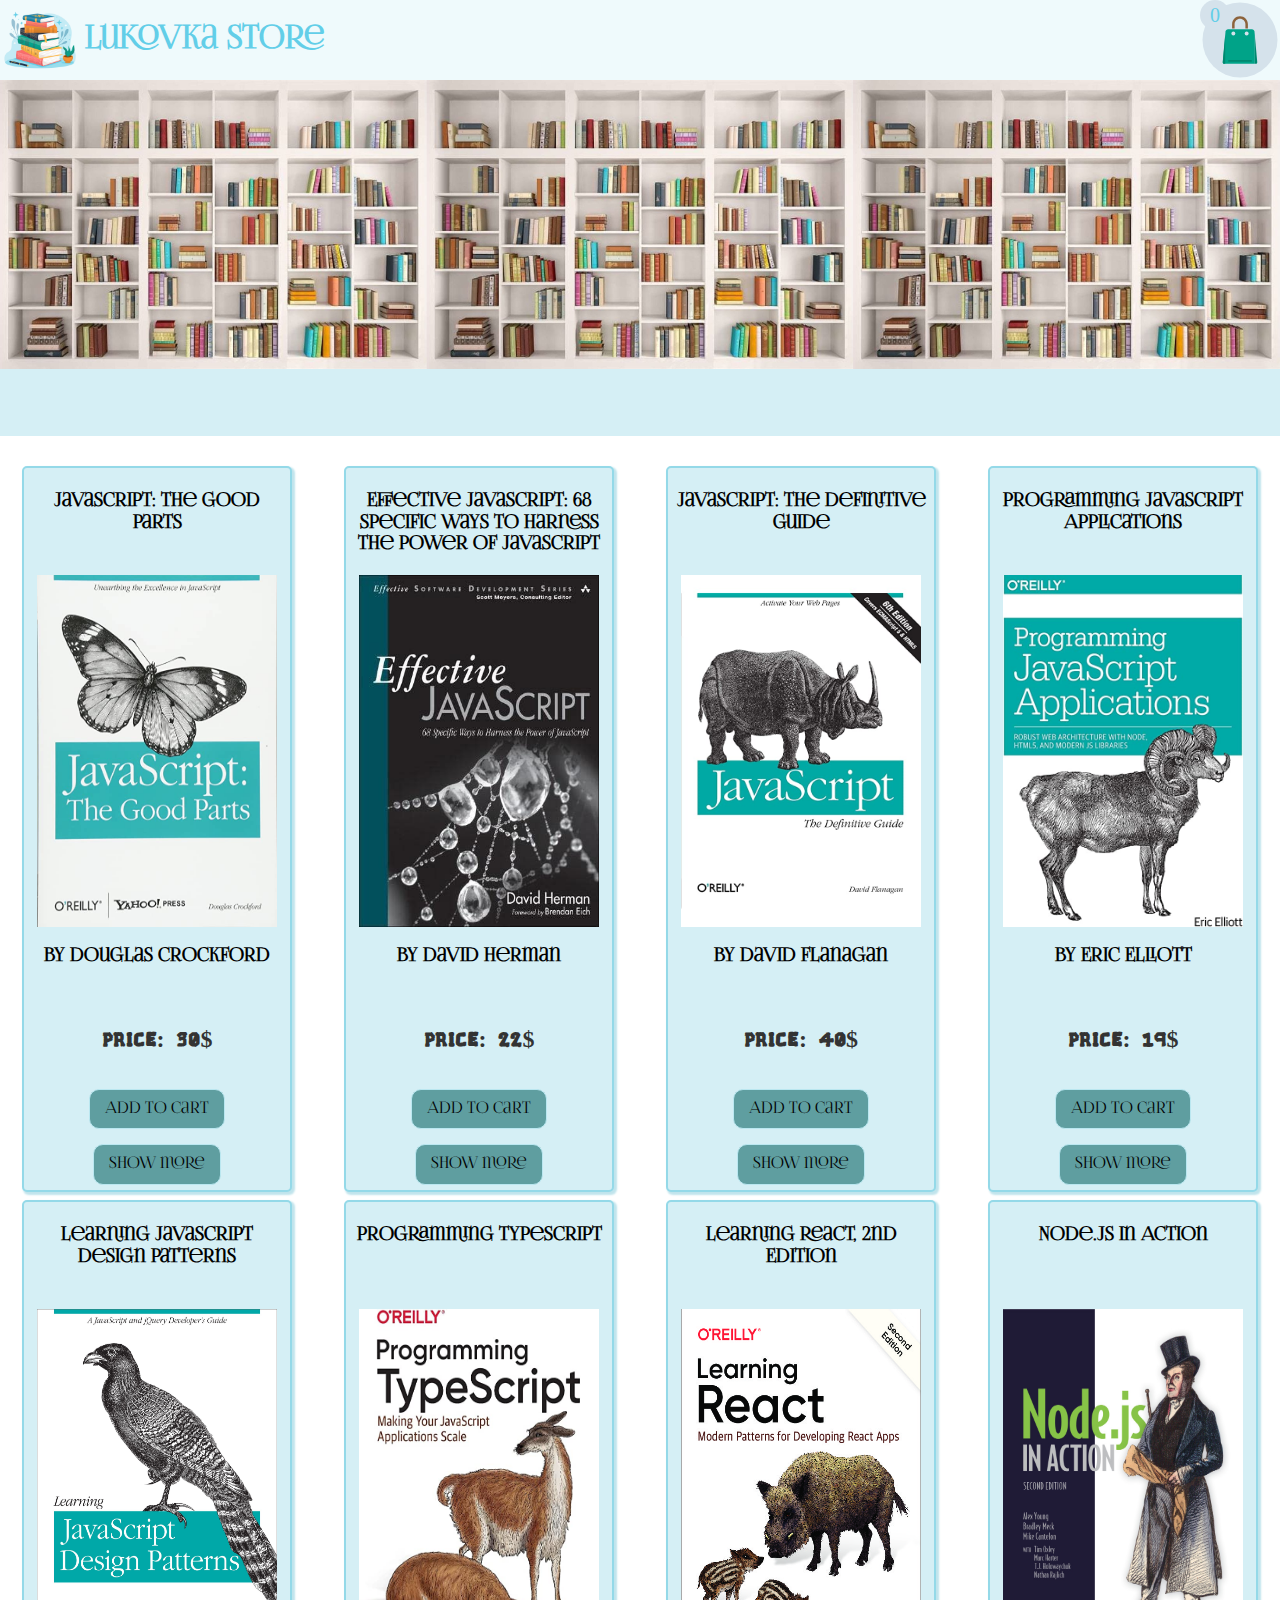
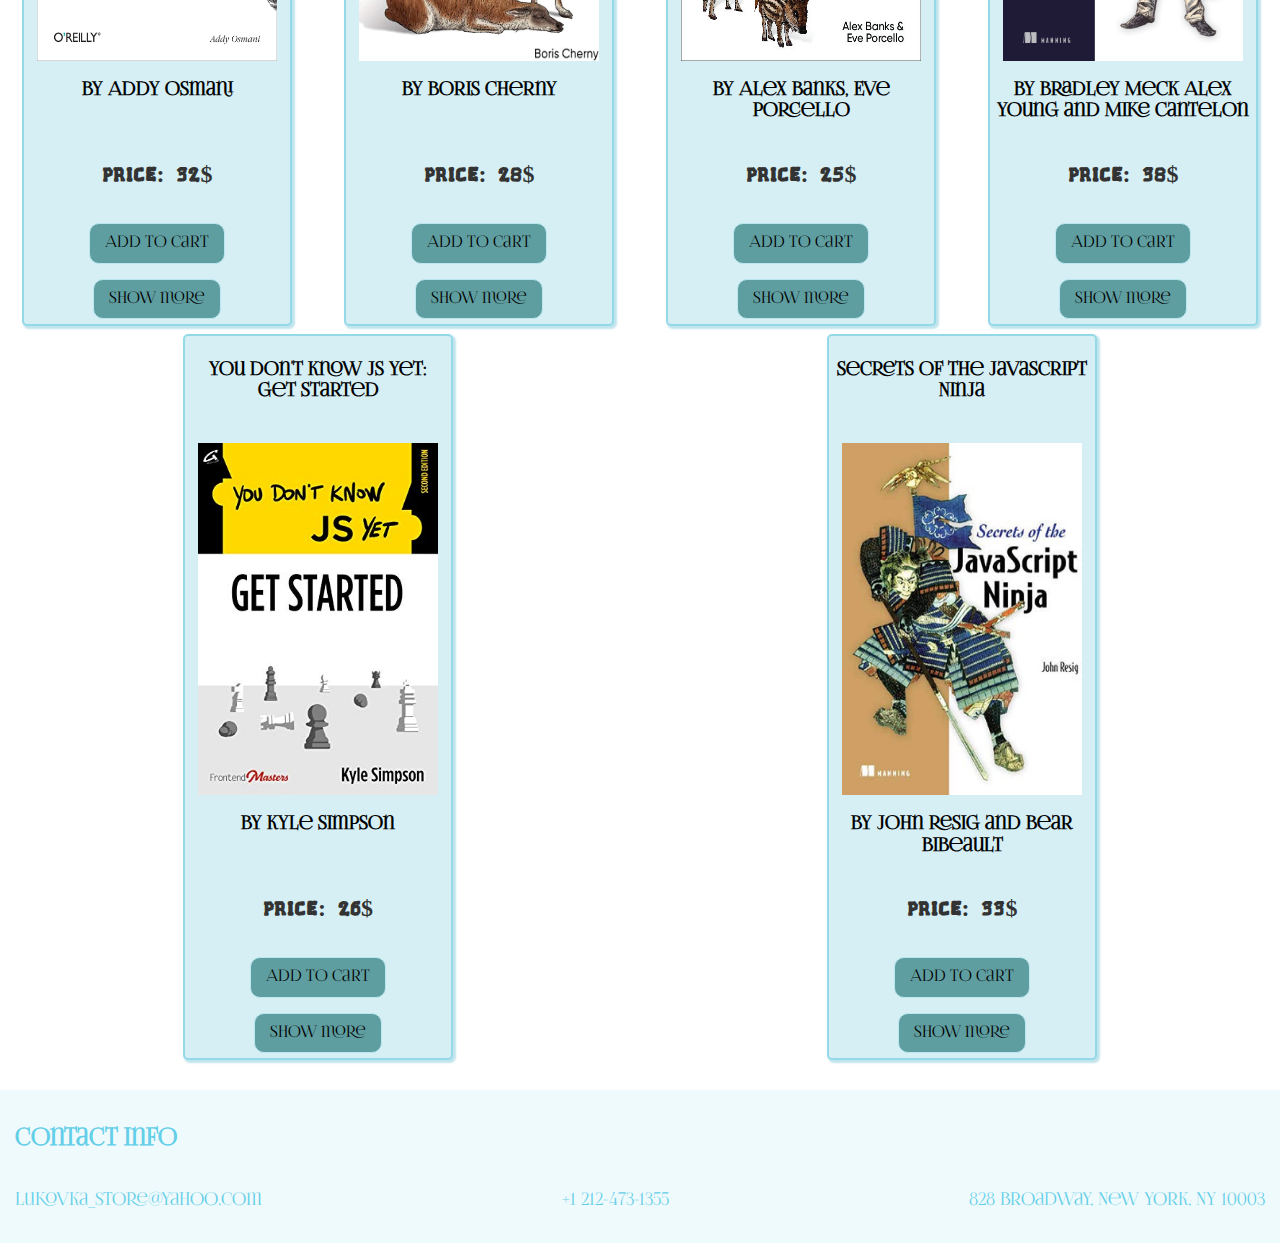
<file: pages/index.html>
<!DOCTYPE html>
<html lang="en">
<head>
    <meta charset="UTF-8">
    <meta http-equiv="X-UA-Compatible" content="IE=edge">
    <meta name="viewport" content="width=device-width, initial-scale=1.0">
    <link rel="stylesheet" href="normalize.css">
    <link rel="stylesheet" href="style.css">
    <title>Books-shop</title>
</head>
<body>
    <script type="module" src="script_main.js"></script>
</body>
</html>
</file>
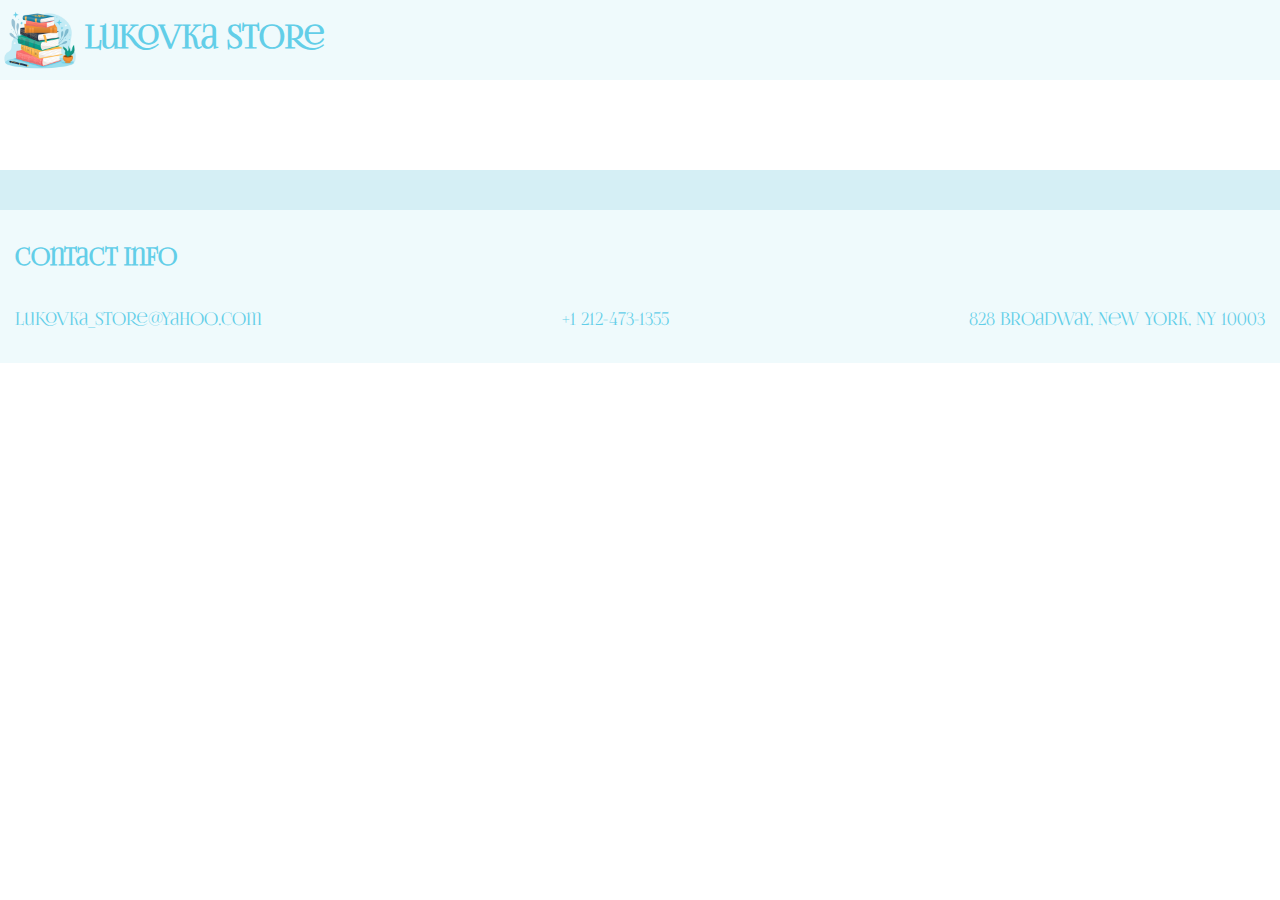
<file: pages/order_page.html>
<!DOCTYPE html>
<html lang="en">
<head>
    <meta charset="UTF-8">
    <meta http-equiv="X-UA-Compatible" content="IE=edge">
    <meta name="viewport" content="width=device-width, initial-scale=1.0">
    <link rel="stylesheet" href="normalize.css">
    <link rel="stylesheet" href="style.css">
    <title>Order-page</title>
</head>
<body>
    <script type="module" src="script_order.js"></script>
</body>
</html>
</file>
<file: pages/style.css>
@font-face {
  font-family: "CCWallScrawler";
  src: url("../assets/fonts/CCWallScrawler_Italic_Cyrillic.eot");
  src: local("☺"), url("../assets/fonts/CCWallScrawler_Italic_Cyrillic.woff") format("woff"),
    url("../assets/fonts/CCWallScrawler_Italic_Cyrillic.ttf") format("truetype"),
    url("../assets/fonts/CCWallScrawler_Italic_Cyrillic.svg") format("svg");
  font-weight: normal;
  font-style: italic;
}

@font-face {
  font-family: "F...VERMONT";
  src: url("../assets/fonts/F__VERMONT.eot");
  src: local("☺"), url("../assets/fonts/F__VERMONT.woff") format("woff"), url("../assets/fonts/F__VERMONT.ttf") format("truetype"),
    url("../assets/fonts/F__VERMONT.svg") format("svg");
  font-weight: normal;
  font-style: normal;
}

@font-face {
  font-family: "FoglihtenNo06";
  src: url("../assets/fonts/foglihtenno06.eot");
  src: local("☺"), url("../assets/fonts/foglihtenno06.woff") format("woff"),
    url("../assets/fonts/foglihtenno06.ttf") format("truetype"), url("../assets/fonts/foglihtenno06.svg") format("svg");
  font-weight: normal;
  font-style: normal;
}

/* Header */

.header {
  background-color: #effafc;
}

.container {
  display: flex;
  flex-direction: row;
  gap: 5px;
}

.basketContainer {
  position: relative;
  margin-left: auto;
  width: 80px;
  height: 80px;
  cursor: pointer;
}

.basket {
  position: absolute;
}

.amount {
  display: flex;
  align-items: center;
  font-size: 20px;
  background-color: #d5e2eb;
  color: rgb(98, 206, 232);
  justify-content: center;
  position: absolute;
  width: 30px;
  height: 30px;
  border-radius: 50%;
}

.title {
  font-family: "FoglihtenNo06";
  color: #62cee8;
  cursor: pointer;
}

.logo {
  width: 80px;
  height: 80px;
}

.postContainer {
  background-color: #d5eff5;
  background-image: url(../assets/images/shelfs.jpeg);
  background-repeat: repeat-x;
  background-size: 33%;
  width: 101%;
  height: 39.5vh;
}

.booksContainer {
  padding: 30px 0;
  display: flex;
  flex-wrap: wrap;
  justify-content: space-around;
  gap: 8px;
}

/* Cart window */
.cart-window {
  display: block;
  width: 900px;
  border-radius: 15px;
  background-color: #c3eff7;
  position: fixed;
  top: 10%;
  z-index: 2;
  right: -100%;
  transition: all 0.5s ease;
}

.open_cart {
  right: 100px;
  transition: all 0.5s ease;
}

.lock_cart {
  overflow: hidden;
}

.cart-window_container {
  display: flex;
  flex-direction: row;
  justify-content: space-between;
  align-items: center;
  gap: 8px;
  margin: 15px auto;
  padding: 15px;
  width: 700px;
  min-height: 150px;
  background: rgba(250, 250, 250, 1);
  border-radius: 10px;
}

.cart-window_wrapper {
  max-height: 500px;
  overflow: scroll;
}

.cart-window_author {
  width: 230px;
}

.btn-confirm {
  display: block;
  margin: 15px auto;
}

.total-order_container {
  display: flex;
  flex-direction: row;
  justify-content: center;
  gap: 30px;
}

.total-items {
  font-family: "CCWallScrawler";
  font-size: 25px;
}

.total-amount {
  font-family: "CCWallScrawler";
  font-size: 25px;
}

.cart-window_close {
  font-family: Arial, Helvetica, sans-serif;
  font-size: 30px;
  color: #333;
  position: relative;
  left: 97%;
  bottom: 35px;
  width: 52px;
  height: 52px;
  border-radius: 50%;
  background: #84dbea;
  border: 2px solid #effafc;
  cursor: pointer;
}

.cart-window_img {
  width: 100px;
  height: 135px;
}

.cart-window_title {
  width: 250px;
}

.minus {
  width: 21px;
  height: 20px;
  color: white;
  border: none;
  border-radius: 5px;
  background-color: #2196f3;
  cursor: pointer;
}

.plus {
  width: 21px;
  height: 20px;
  color: white;
  border: none;
  border-radius: 5px;
  background-color: #2196f3;
  cursor: pointer;
}

.delete {
  font-family: "Open Sans", sans-serif;
  width: 21px;
  height: 20px;
  color: white;
  border: none;
  border-radius: 5px;
  background-color: #2196f3;
  cursor: pointer;
}

/* Main */

/* Book card */
.book-item {
  padding: 5px;
  width: 16rem;
  background-color: #d5eff5;
  border: 2px solid #94d9e8;
  border-radius: 5px;
  display: flex;
  flex-direction: column;
  justify-content: space-between;
  align-items: center;
  box-shadow: 2px 2px 2px 1px #c0e4ec;
  transition: 0.5s;
}

.book-item:hover {
  background-color: #94d9e8;
}

.book-item_title {
  font-family: "FoglihtenNo06";
  text-align: center;
  height: 65px;
}

.book-item_author {
  font-family: "FoglihtenNo06";
  text-align: center;
  height: 40px;
}

.book-item_price {
  font-family: "F...VERMONT";
  font-size: 24px;
  color: #333;
  font-weight: 800;
  margin-bottom: 18px;
}

.book-item_img-container {
  width: 15rem;
  height: 22rem;
}

.book-item_img {
  width: inherit;
  height: inherit;
}

.book-btn-show,
.book-btn-add,
.btn-confirm,
.form-btn-send,
.order-btn-done {
  font-family: "FoglihtenNo06";
  margin-top: 15px;
  padding: 10px 15px;
  border: 1px solid #bae7f0;
  border-radius: 10px;
  cursor: pointer;
  outline: none;
  background-color: cadetblue;
}

/* Book card popup */
.popup {
  background: transparent;
  position: fixed;
  top: 50%;
  left: 50%;
  transform: translate(-50%, -50%) scale(0);
  transition: 0.5s all;
  z-index: 2;
}

.popup-close {
  font-family: Arial, Helvetica, sans-serif;
  font-size: 30px;
  color: #333;
  position: relative;
  left: 97%;
  top: 25px;
  width: 52px;
  height: 52px;
  border-radius: 50%;
  background: #84dbea;
  border: 2px solid #effafc;
  cursor: pointer;
}

.popup-container {
  display: flex;
  flex-direction: column;
  padding: 15px;
  width: 700px;
  background: #c3eff7;
  border-radius: 10px;
}

.popup-overlay {
  position: fixed;
  top: 0;
  left: 0;
  width: 100%;
  height: 100vh;
  background: rgba(41, 41, 41, 0.6);
  opacity: 0;
  pointer-events: none;
  transition: 0.5s all;
}

.popup-overlay:hover {
  cursor: pointer;
}

.lock {
  overflow: hidden;
}

.active {
  transform: translate(-50%, -50%) scale(1);
  transition: 0.5s all;
  display: block;
}

._active {
  width: 100%;
  height: 100%;
  position: fixed;
  top: 0;
  left: 0;
  background: rgba(41, 41, 41, 0.6);
  z-index: 1;
  opacity: 1;
  pointer-events: all;
  transition: 0.5s all;
}

.popup-title {
  font-family: "F...VERMONT";
  padding-bottom: 10px;
  margin: 0;
  text-align: center;
  color: #000000;
}

.popup-description {
  font-family: "CCWallScrawler";
  text-align: center;
}

.popup-subtitle {
  padding-bottom: 40px;
  font-family: var(--font-title);
  font-size: 20px;
  line-height: 23px;
  letter-spacing: 0.06em;
}

.popup-information {
  padding-bottom: 40px;
  font-family: var(--font-title);
  font-size: 15px;
  line-height: 17px;
  letter-spacing: 0.06em;
}

.popup-list {
  list-style: disc;
  list-style-position: inside;
  color: rgba(241, 205, 179, 1);
}

.popup-item {
  padding-bottom: 10px;
  font-family: var(--font-title);
  font-size: 15px;
  font-weight: 700;
  line-height: 17px;
  letter-spacing: 0.06em;
  font-family: Georgia;
  font-size: 15px;
  font-weight: 400;
  line-height: 17px;
  letter-spacing: 0.06em;
}

/* Footer */
.footer {
  width: 100vw;
  background-color: #effafc;
}

.footer_container {
  padding: 15px;
}

.footer_info__container {
  display: flex;
  justify-content: space-between;
}

.footer_title {
  color: #62cee8;
  font-family: "FoglihtenNo06";
}

.email {
  color: #62cee8;
  font-family: "FoglihtenNo06";
  font-size: 1.1em;
}

.phone {
  color: #62cee8;
  font-family: "FoglihtenNo06";
  font-size: 1.1em;
}

.location {
  color: #62cee8;
  font-family: "FoglihtenNo06";
  font-size: 1.1em;
}

/* Order Page */
.info_container {
  width: 100vw;
  padding: 20px 0;
}

.form_container {
  width: 100vw;
  background-color: #d5eff5;
  padding: 20px 0;
}

.info_content {
  max-height: 500px;
  width: 800px;
  overflow: scroll;
  margin: 0 auto;
}

.form_content {
  margin: 0 auto;
}

.delivery_form {
  display: flex;
  flex-direction: row;
  justify-content: center;
  align-items: flex-start;
  gap: 15px;
  width: 600px;
  flex-wrap: wrap;
}

.box-input_container {
  display: flex;
  flex-direction: column;
  gap: 15px;
  width: 150px;
}

.box-radio_container {
  width: 160px;
}

.box-radio,
.box-check {
  display: flex;
  align-items: center;
  gap: 5px;
}

.box-radio_label,
.box-check_label {
  font-family: "FoglihtenNo06";
  color: #62cee8;
}

.mistake {
  border: 2px solid red;
}

.name-mistake_container,
.surname-mistake_container,
.date-mistake_container,
.street-mistake_container,
.house-mistake_container,
.apartment-mistake_container,
.paymant-mistake_container {
  color: red;
}

.order {
  display: flex;
  position: absolute;
  top: 0;
  height: 141vh;
  min-width: 100vw;
  background: rgba(166, 209, 224, 0.5);
  justify-content: center;
  align-items: center;
  z-index: 4;
}

.container-order {
  display: flex;
  flex-direction: column;
  justify-content: center;
  align-items: center;
  background: #c3eff7;
  margin: 0 auto;
  top: 50%;
  width: 650px;
  height: 400px;
  gap: 30px;
  z-index: 1;
  border-radius: 20px;
  box-shadow: 2px 2px 10px black;
}

.header-order_title {
  font-family: "F...VERMONT";
}

.main-order {
  display: flex;
  flex-direction: column;
  align-items: center;
}

.main-order_deliveryAddress,
.main-order_deliveryCustomer,
.main-order_deliveryDate {
  font-family: "CCWallScrawler";
  text-align: center;
}
</file>
